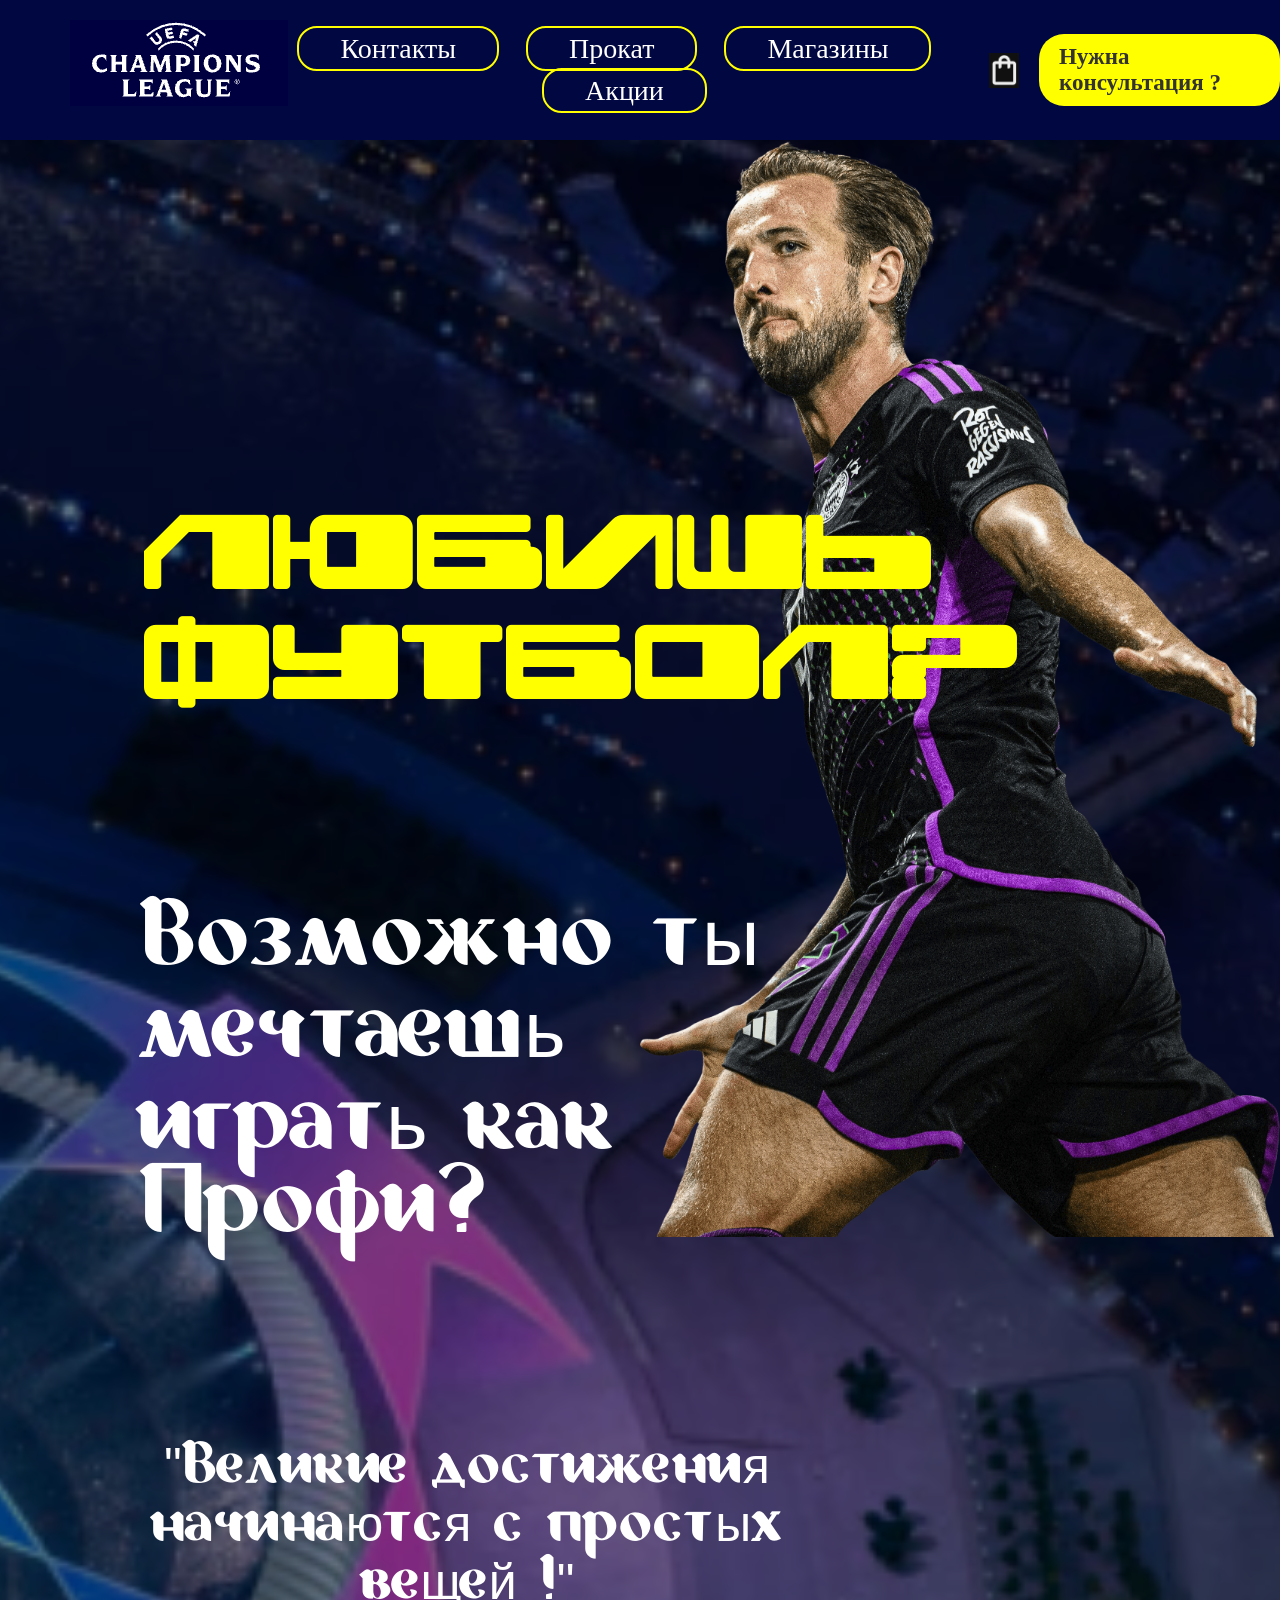
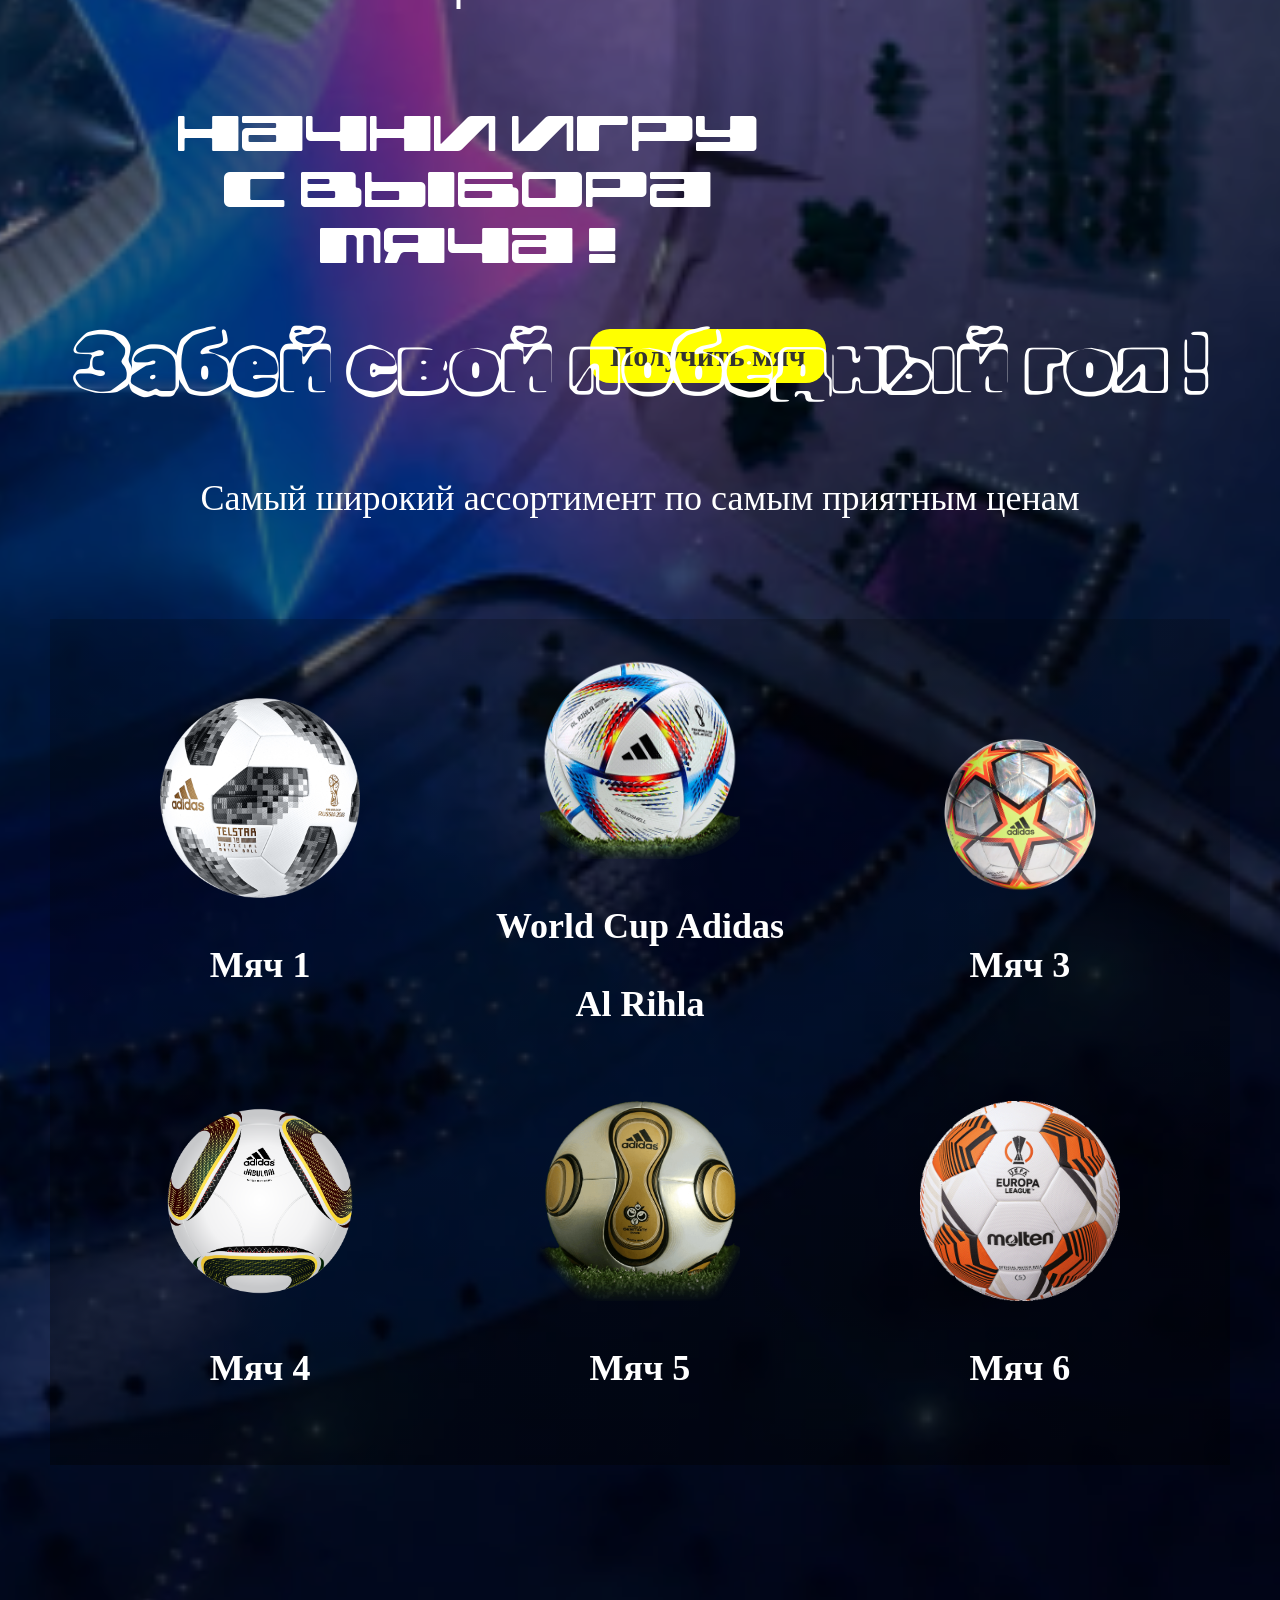
<file: index.html>
<!DOCTYPE html>
<html lang="en">
<head>
  <meta charset="UTF-8">
  <title>Title</title>
  <link rel="stylesheet" href="uiop.css">
  <link rel="preconnect" href="https://fonts.googleapis.com">
  <link rel="preconnect" href="https://fonts.gstatic.com" crossorigin>
  <link href="https://fonts.googleapis.com/css2?family=Neonderthaw&family=Rubik+Vinyl&display=swap" rel="stylesheet">
</head>
<body>
<header>
  <div class="header-left">
    <img src="Screenshot 2024-03-21 at 12.01.49.png" class="uefa">
  </div>
  <div class="header-center">
    <nav>
      <ul>
        <li><a href="#">Контакты</a></li>
        <li><a href="#">Прокат</a></li>
        <li><a href="#">Магазины</a></li>
        <li><a href="#">Акции</a></li>
      </ul>
    </nav>
  </div>
  <div class="header-right">
    <div class="btn-container">
    <img src="korzina.png" alt="Your Image" class="icon-before-btn">
    <a href="#" class="btn">Нужна консультация ?</a>
  </div>
  </div>
</header>
<main>
  <section class="section-gray">
    <div class="text-center">
      <h2>Любишь футбол?</h2>
      <p>Возможно ты мечтаешь играть как Профи?</p>
      <p id="chinazes">"Великие достижения начинаются с простых вещей !"</p>
      <p id="chinazes1">Начни игру с выбора мяча ! </p>
      <a href="#" class="btn-yellow">Получить мяч</a>
    </div>
  </section>
  <section class="section-white">
    <div class="text-center">
      <h2>Забей свой победный гол !</h2>
      <p>Самый широкий ассортимент по самым приятным ценам </p>
    </div>
    <div class="ball-container">
      <div class="ball-wrapper">
        <div class="ball" style="background-image: url('Balls/30-300647_adidas-football-png-background-image-telstar-official-match.png');">
        </div>
        <div class="ball-caption">
          <p>Мяч 1</p>
        </div>
      </div>
      <div class="ball-wrapper">
        <div class="ball" style="background-image: url('Balls/2022-world-cup-adidas-al-rihla-official-match-ball-big.webp');">
        </div>
        <div class="ball-caption">
          <p>World Cup Adidas</p>
          <p>Al Rihla</p>
        </div>
      </div>
      <div class="ball-wrapper">
        <div class="ball" style="background-image: url('Balls/GU0205_HDW_photo_front_transparent_0926ed5d-b004-4f57-a957-ab3e63c19190_1024x1024.webp');">

        </div>
        <div class="ball-caption">
          <p>Мяч 3</p>
        </div>
      </div>
      <div class="ball-wrapper">
        <div class="ball" style="background-image: url('Balls/2010-FIFA-World-Cup-South-Africa-Official-Ball-Premium-vector-PNG.png');">
        </div>
        <div class="ball-caption">
          <p>Мяч 4</p>
        </div>
      </div>
      <div class="ball-wrapper">
        <div class="ball" style="background-image: url('Balls/PngItem_5054489.png');">
        </div>
        <div class="ball-caption">
          <p>Мяч 5</p>
        </div>
      </div>
      <div class="ball-wrapper">
        <div class="ball" style="background-image: url('Balls/Europa-League-MOLTEN-F5U5000-OMB.png');">
        </div>
        <div class="ball-caption">
          <p>Мяч 6</p>
        </div>
      </div>
    </div>
  </section>
</main>
</body>
</html>
</file>
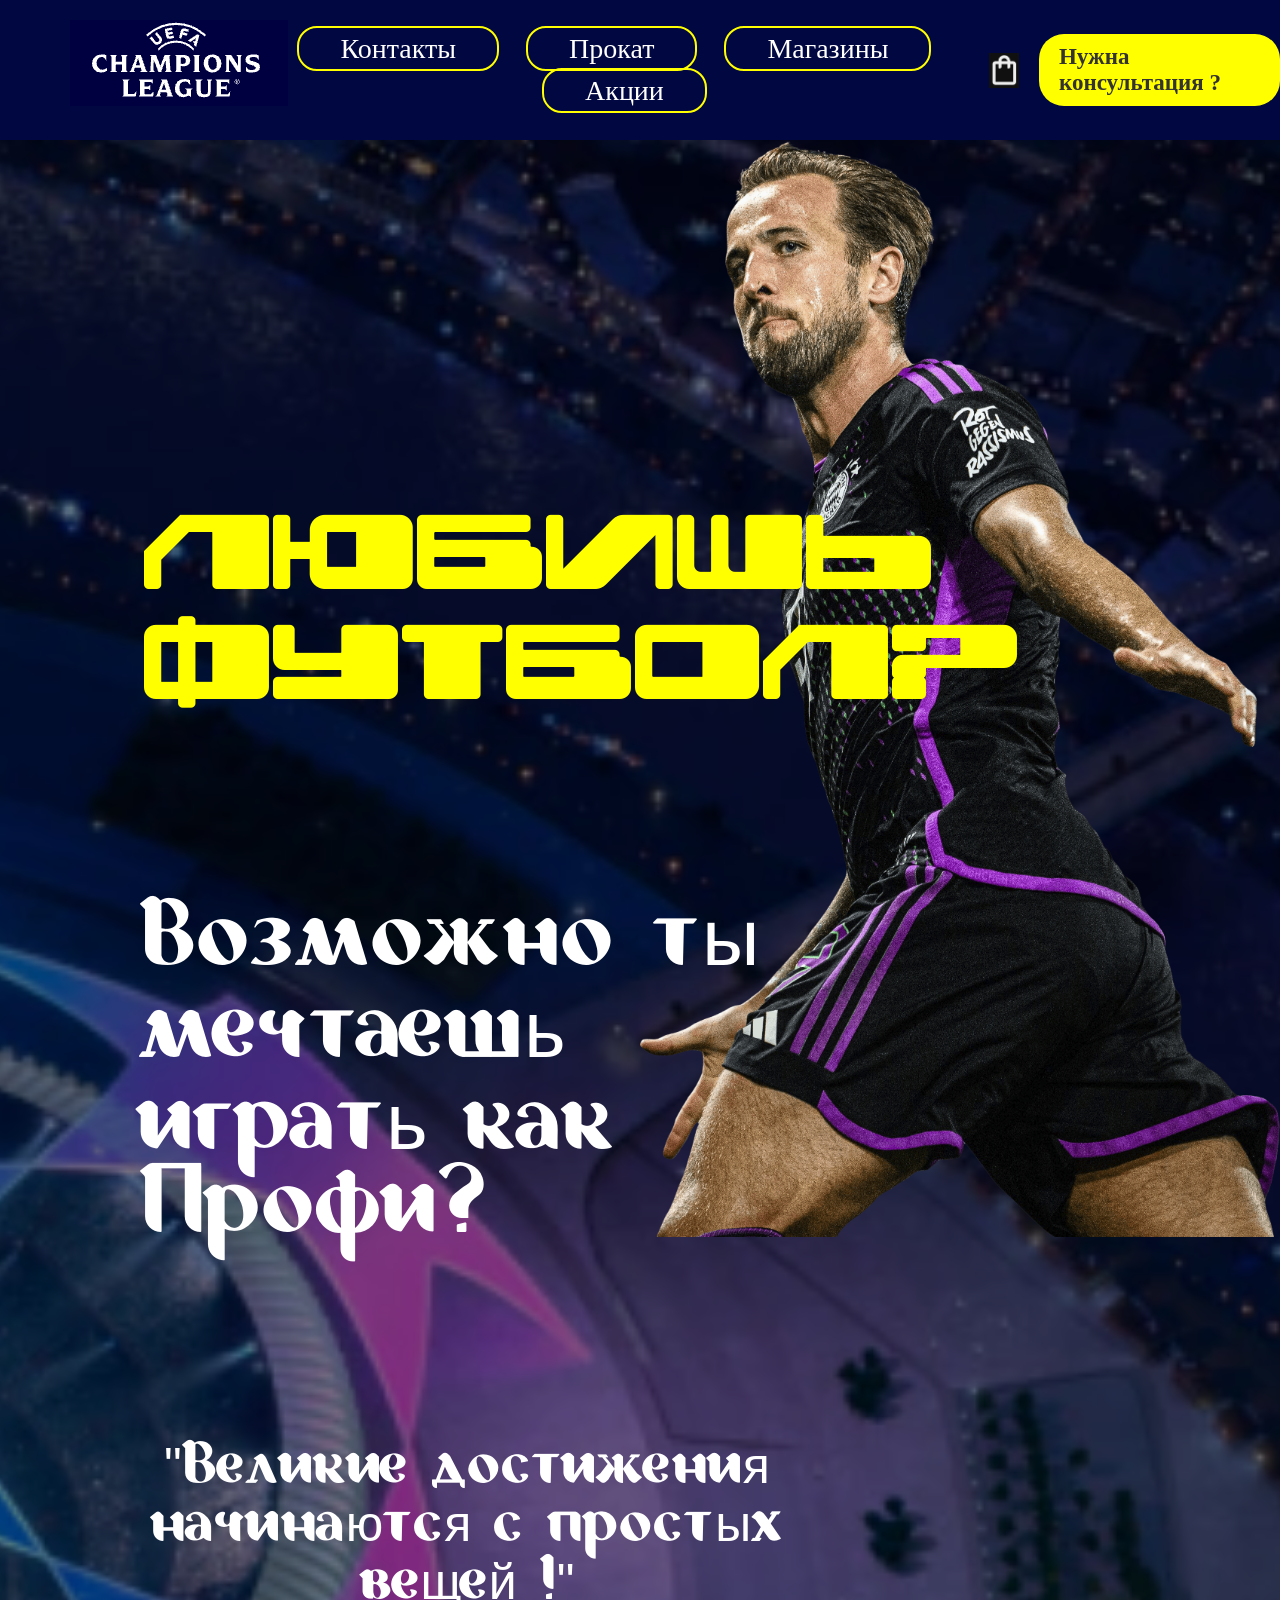
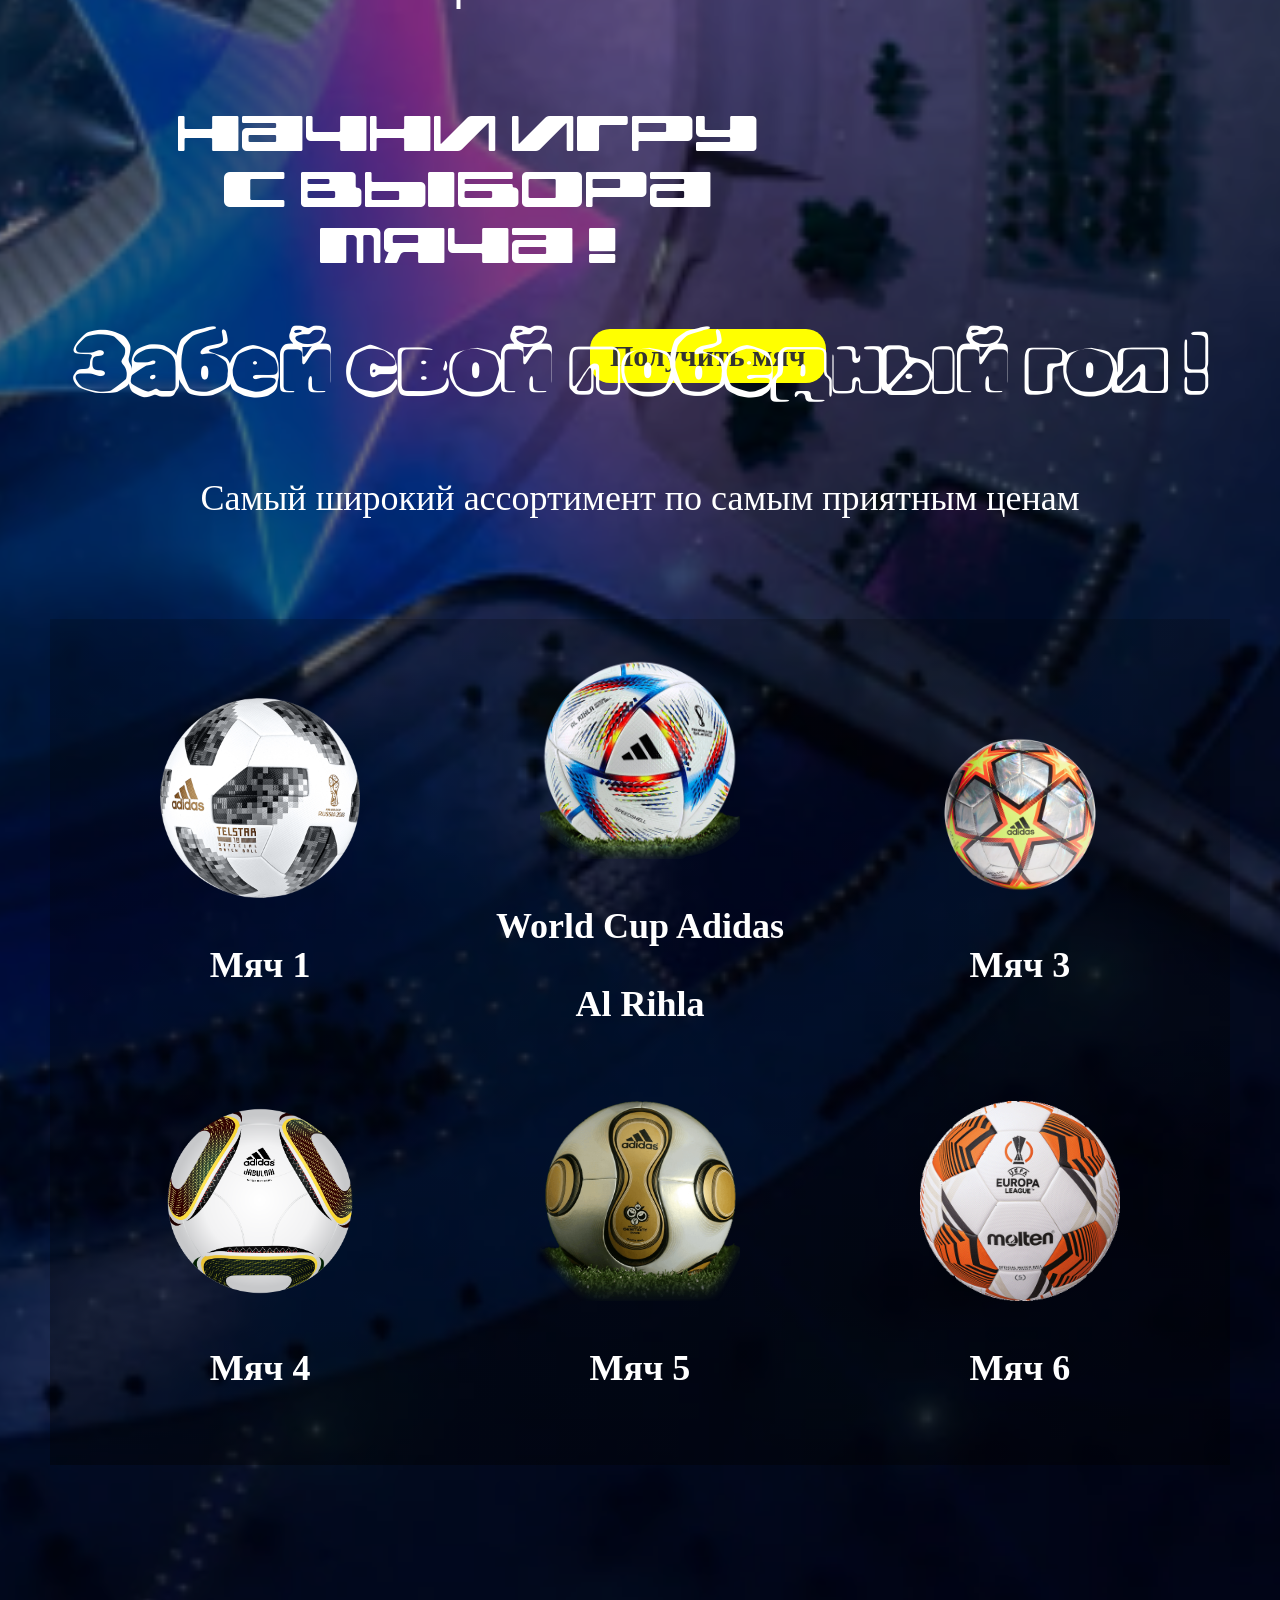
<file: poiu.html>
<!DOCTYPE html>
<html lang="en">
<head>
  <meta charset="UTF-8">
  <title>Title</title>
  <link rel="stylesheet" href="uiop.css">
  <link rel="preconnect" href="https://fonts.googleapis.com">
  <link rel="preconnect" href="https://fonts.gstatic.com" crossorigin>
  <link href="https://fonts.googleapis.com/css2?family=Neonderthaw&family=Rubik+Vinyl&display=swap" rel="stylesheet">
</head>
<body>
<header>
  <div class="header-left">
    <img src="Screenshot 2024-03-21 at 12.01.49.png" class="uefa">
  </div>
  <div class="header-center">
    <nav>
      <ul>
        <li><a href="#">Контакты</a></li>
        <li><a href="#">Прокат</a></li>
        <li><a href="#">Магазины</a></li>
        <li><a href="#">Акции</a></li>
      </ul>
    </nav>
  </div>
  <div class="header-right">
    <div class="btn-container">
    <img src="korzina.png" alt="Your Image" class="icon-before-btn">
    <a href="#" class="btn">Нужна консультация ?</a>
  </div>
  </div>
</header>
<div class="overlay"></div>
<main>
  <section class="section-gray">
    <div class="text-center">
      <h2>Любишь футбол?</h2>
      <p>Возможно ты мечтаешь играть как Профи?</p>
      <p id="chinazes">"Великие достижения начинаются с простых вещей !"</p>
      <p id="chinazes1">Начни игру с выбора мяча ! </p>
      <a href="#" class="btn-yellow">Получить мяч</a>
    </div>
  </section>
  <section class="section-white">
    <div class="text-center">
      <h2>Забей свой победный гол !</h2>
      <p>Самый широкий ассортимент по самым приятным ценам </p>
    </div>
    <div class="ball-container">
      <div class="ball-wrapper">
        <div class="ball" style="background-image: url('Balls/30-300647_adidas-football-png-background-image-telstar-official-match.png');">
        </div>
        <div class="ball-caption">
          <p>Мяч 1</p>
        </div>
      </div>
      <div class="ball-wrapper">
        <div class="ball" style="background-image: url('Balls/2022-world-cup-adidas-al-rihla-official-match-ball-big.webp');">
        </div>
        <div class="ball-caption">
          <p>World Cup Adidas</p>
          <p>Al Rihla</p>
        </div>
      </div>
      <div class="ball-wrapper">
        <div class="ball" style="background-image: url('Balls/GU0205_HDW_photo_front_transparent_0926ed5d-b004-4f57-a957-ab3e63c19190_1024x1024.webp');">

        </div>
        <div class="ball-caption">
          <p>Мяч 3</p>
        </div>
      </div>
      <div class="ball-wrapper">
        <div class="ball" style="background-image: url('Balls/2010-FIFA-World-Cup-South-Africa-Official-Ball-Premium-vector-PNG.png');">
        </div>
        <div class="ball-caption">
          <p>Мяч 4</p>
        </div>
      </div>
      <div class="ball-wrapper">
        <div class="ball" style="background-image: url('Balls/PngItem_5054489.png');">
        </div>
        <div class="ball-caption">
          <p>Мяч 5</p>
        </div>
      </div>
      <div class="ball-wrapper">
        <div class="ball" style="background-image: url('Balls/Europa-League-MOLTEN-F5U5000-OMB.png');">
        </div>
        <div class="ball-caption">
          <p>Мяч 6</p>
        </div>
      </div>
    </div>
  </section>
</main>
</body>
</html>
</file>
<file: uiop.css>
@font-face {
    font-family: 'Indico';
    src: url('fonts/Indico.otf') format('truetype');

}

@font-face {
    font-family: 'Grafmassa';
    src: url('fonts/Grafmassa-Regular.ttf') format('truetype');

}

body {
    position: relative;
    background-image: url('og-default.webp');
    background-size: cover;
    background-position: center;
    background-repeat: no-repeat;
    margin: 0 auto;
}

body::before {
    content: "";
    position: absolute;
    top: 0;
    left: 0;
    width: 100%;
    height: 100%;
    background-color: rgba(0, 0, 0, 0.5);
    z-index: 0;
}

header {
    background-color: #000741;
    color: #fff;
    display: flex;
    justify-content: space-between;
    align-items: center;
    padding: 20px;
    position: relative;
    z-index: 1;
    width: 100%;
}

main {
    padding: 50px;
    color: white;
    position: relative;
    z-index: 1;
}


.header-left {

    background-size: contain;
    background-repeat: no-repeat;
    width: 200px;
    height: 100px;
    display: inline-block;
    z-index: 999;
}

.uefa
{
    margin-left: 50px;
}


.header-center ul {
    list-style-type: none;
    text-align: center;
    font-size: 28px;
    margin: auto;
}

.header-center ul li {
    display: inline;
    margin-right: 20px;
    border: 2px solid yellow;
    border-radius: 20px;
    padding: 5px 6px;
}

.header-center ul li:last-child {
    margin-right: 0;
}

.header-center ul li a {
    color: #fff;
    text-decoration: none;
    padding: 5px 35px;
    border-radius: 20px;
    display: inline-block;
}

.header-right
{
    display: flex;
    align-items: center;
}
.header-right .btn {
    background-color: yellow;
    color: #333;
    padding: 10px 20px;
    border-radius: 25px;
    text-decoration: none;
    font-size: 23px;
    font-weight: bold;
}

.btn-container {
    display: flex;
    align-items: center;
}
.btn-container, .btn {
    margin: 0;
}

.icon-before-btn {
    width: 32px;
    height: 35px;
    margin-right: 20px;
}

.btn
{
    margin-right: 20px;
}

.section-gray {

    height: 800px;
}
.section-gray .text-center
{
    margin-left: 90px;
    display: flex;
    flex-direction: column;
    align-items: flex-start;
    text-align: left;
}
.section-gray h2 {
    font-size: 100px;
    font-family: 'Grafmassa', sans-serif;
    color: yellow;
    max-width: 50%;
    z-index: 999;

}
.section-gray p {

    font-family: 'Indico', sans-serif;
    font-style: normal;
    font-weight: 500;
    font-size: 80px;
    z-index: 1;
    max-width: 60%;

}
#chinazes
{
    margin-top: 10%;
    font-size: 50px;
    text-align: center;
}
#chinazes1
{
    font-family: Grafmassa;
    font-size: 50px;
    text-align: center;
}
.section-gray a.btn-yellow {

    margin-left: 450px;
    font-weight: bold;
}
.btn-yellow {
    background-color: yellow;
    color: #333;
    font-size: 30px;
    padding: 10px 20px;
    border-radius: 20px;
    text-decoration: none;
}
.section-gray::after {
    content: "";
    background-image: url('harry-kane-74.png');
    background-size: contain;
    background-repeat: no-repeat;
    position: absolute;
    top: 0;
    right: 0;
    bottom: 0;
    width: 50%;
    height: 100%;
}
.section-white {
    margin-top: 30%;
    text-align: center;
    position: relative;
    padding: 100px 0;
    z-index: 2;
}
.section-white h2
{
    font-size: 80px;
    font-family: "Rubik Vinyl", system-ui;
    font-weight: 400;
    font-style: normal;

}

.section-white p
{
    font-size: 36px;

}
.text-center
{
    margin-top: 20%;
}
.ball-container {
    margin-top: 100px;
    display: flex;
    flex-wrap: wrap;
    justify-content: center;
    align-items: center;
    background-image: linear-gradient(rgba(0, 0, 0, 0.2), rgba(0, 0, 0, 0.4));
    padding: 20px;

}
.ball-wrapper {
    margin: 20px;
    text-align: center;
    flex-basis: calc(33.33% - 40px);
    position: relative;
    display: flex;
    flex-direction: column;
    align-items: center;
}

.ball {
    width: 200px;
    height: 200px;
    background-size: cover;
    position: relative;
    z-index: 1;
}

.ball-caption {
    font-size: 18px;
    margin-top: 10px;
    font-weight: bold;

}
@media only screen and (max-width: 1000px) {

header
{
    z-index: 2;
    margin-right: 20px;
}
    .header-left {
        display: none;
    }
    .header-right
    {
        margin-right: 150px;
    }

    .header-center nav ul {
        margin-left: 80px;
        display: flex;
        flex-wrap: wrap;


    }
    .header-center nav li {
        width: 50%;
    }

    .icon-before-btn {
        width: 70px;
        height: 70px;
        margin-right: 90px;

    }
    .btn
    {
        text-align: center;

    }
    .section-gray {
        position: relative;
        z-index: 1;
    }
    .section-gray h2
    {
        font-size: 350%;
        z-index: 999;
        margin-bottom: 20px;
    }
    .section-gray p
    {
        font-size: 250%;
    }

    #chinazes
    {
        font-size: 200%;
    }
    #chinazes1
    {
        margin-top: 12%;
       margin-left: 15%;
    }
    .section-gray a.btn-yellow {

        margin: 0 auto ;
    }

    .section-gray::after {
        content: "";
        background-repeat: no-repeat;
        z-index: 0;
        position: absolute;
        top: 0;
        right: 0;
        width: 40%;
        height: 100%;
    }
    .section-white .text-center
    {
        font-size: 20px;
    }
    body::before
    {
width: 100%;
        margin-left: 20px;
    }
    main
    {
        margin-left: 20px;
    }


}
</file>
